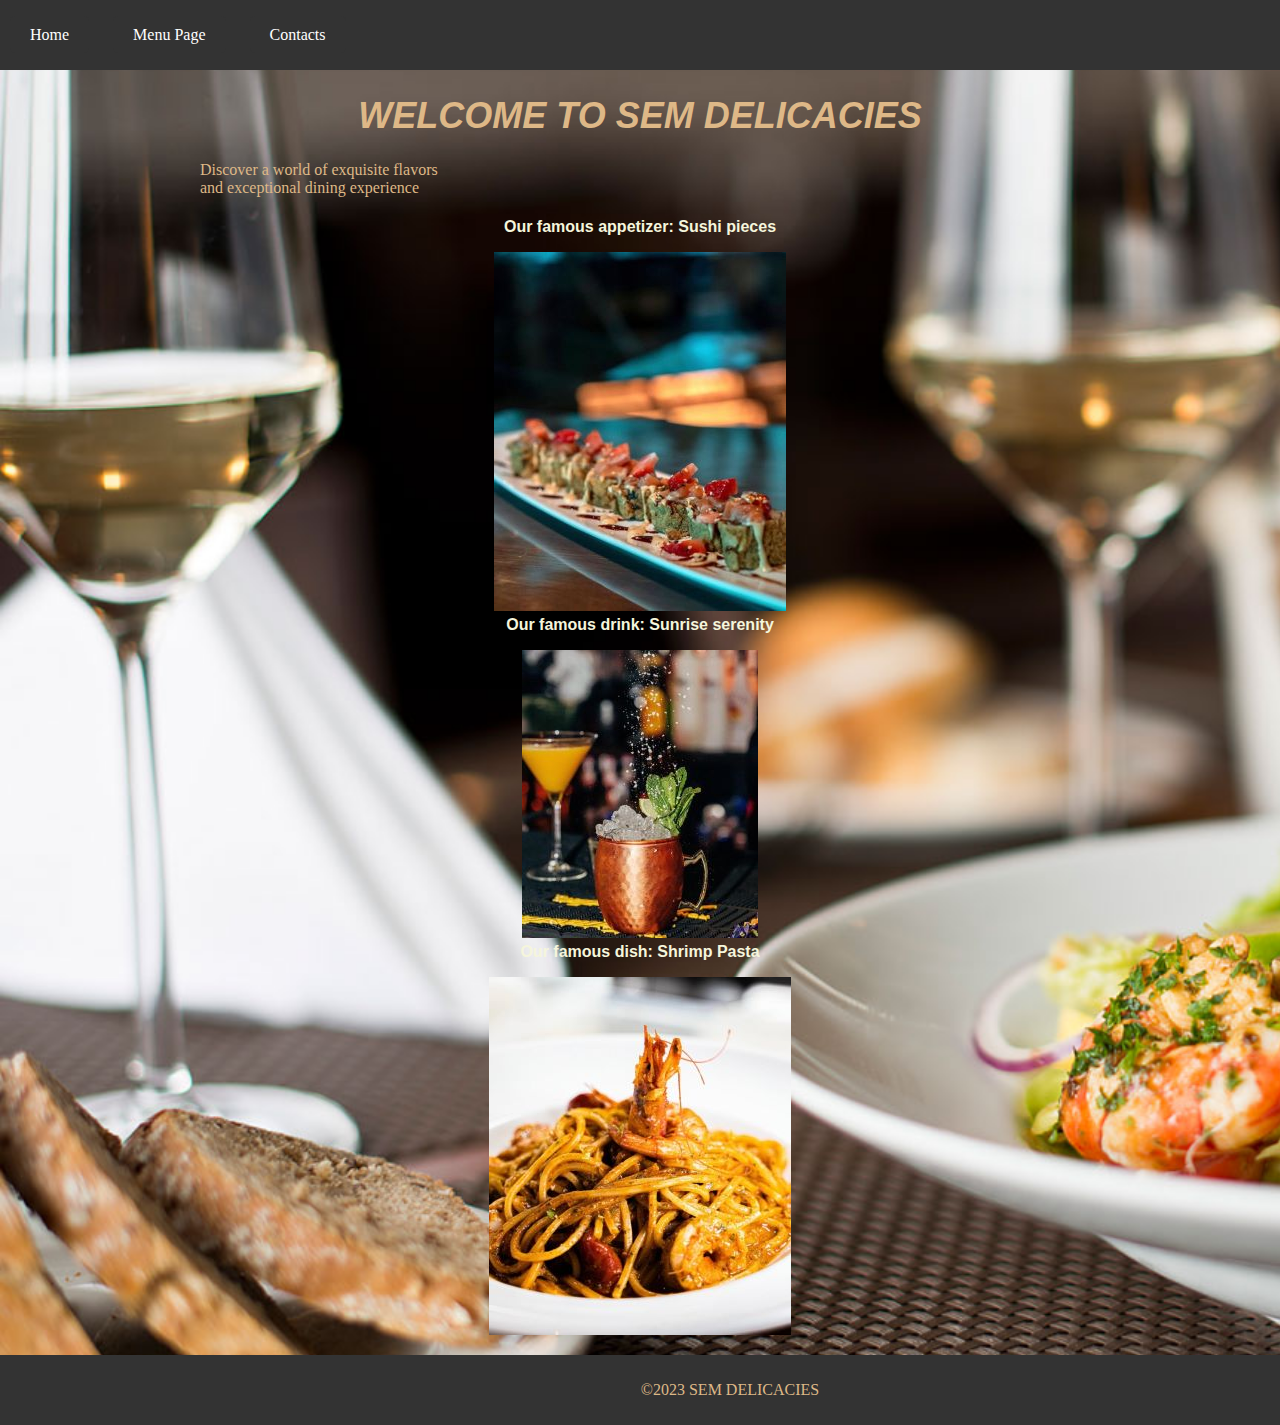
<file: Restaurant/index.html>
<!DOCTYPE html>
<html lang="en">
<head>
    <meta charset="UTF-8">
    <meta name="viewport" content="width=device-width, initial-scale=1.0">
    <title>Boca's Restaurant</title>
    <link rel="stylesheet" href="CSS/style.css">
    
    <style>
        body{
    font-family: 'Times New Roman', Times, serif;
    margin: 0;
    padding: 0;
    background-image: url('images/RestaurantPic1.jpg');
    background-size: cover;
    background-repeat: no-repeat;
    background: linear-gradient(rgba(0,0,0,0.95), rgba(0,0,0,0.65),rgba(0,0,0,0.68),rgba(0,0,0,0), url(RestaurantPic1.jpg)no-repeat);
    }
    </style>

    <script>
        let slideIndex = 0;

        function showSlides(){
            let slides = document.getElementById("mySlides");
            for(let i = 0; i < slides.length; i++){
                slides[i].style.display = "none";
            }
            slideIndex++;
            if(slideIndex > slides.length){
                slideIndex = 1;
            }
            slides[slideIndex -1].style.display = "block";
            setTimeout(showSlides,2000);
        }
        showSlides();
    </script>

</head>
<body>
    <header>
        <nav>
            <ul>
                <li><a href="index.html">Home</a></li>
                <li><a href="menu.html">Menu Page</a></li>
                <li><a href="contact.html">Contacts</a></li>
            </ul>
        </nav>
    </header>
    <main>
        <h1>WELCOME TO SEM DELICACIES</h1>
        <p>Discover a world of exquisite flavors 
            <br>and exceptional dining experience
        </p>
        <div class="slideshow-container">
            <div class="slide">
                <h3>Our famous appetizer: Sushi pieces</h3>
                <img class ="myslides" src="images/snack1.jpg" alt="Slide 3">
           <div class="slide">
            <h3>Our famous drink: Sunrise serenity</h3>
            <img class="myslides" src="images/Drinks1.jpg" alt="Slide 1">
           </div>
           <div class="slide">
            <h3>Our famous dish: Shrimp Pasta</h3>
            <img class="myslides" src="images/Plate1.jpg" alt="Slide 2">
           </div>
            
        </div>
        
    </main>
    <footer>
        <p>&copy;2023 SEM DELICACIES</p>
    </footer>
</body>
</html>
</file>
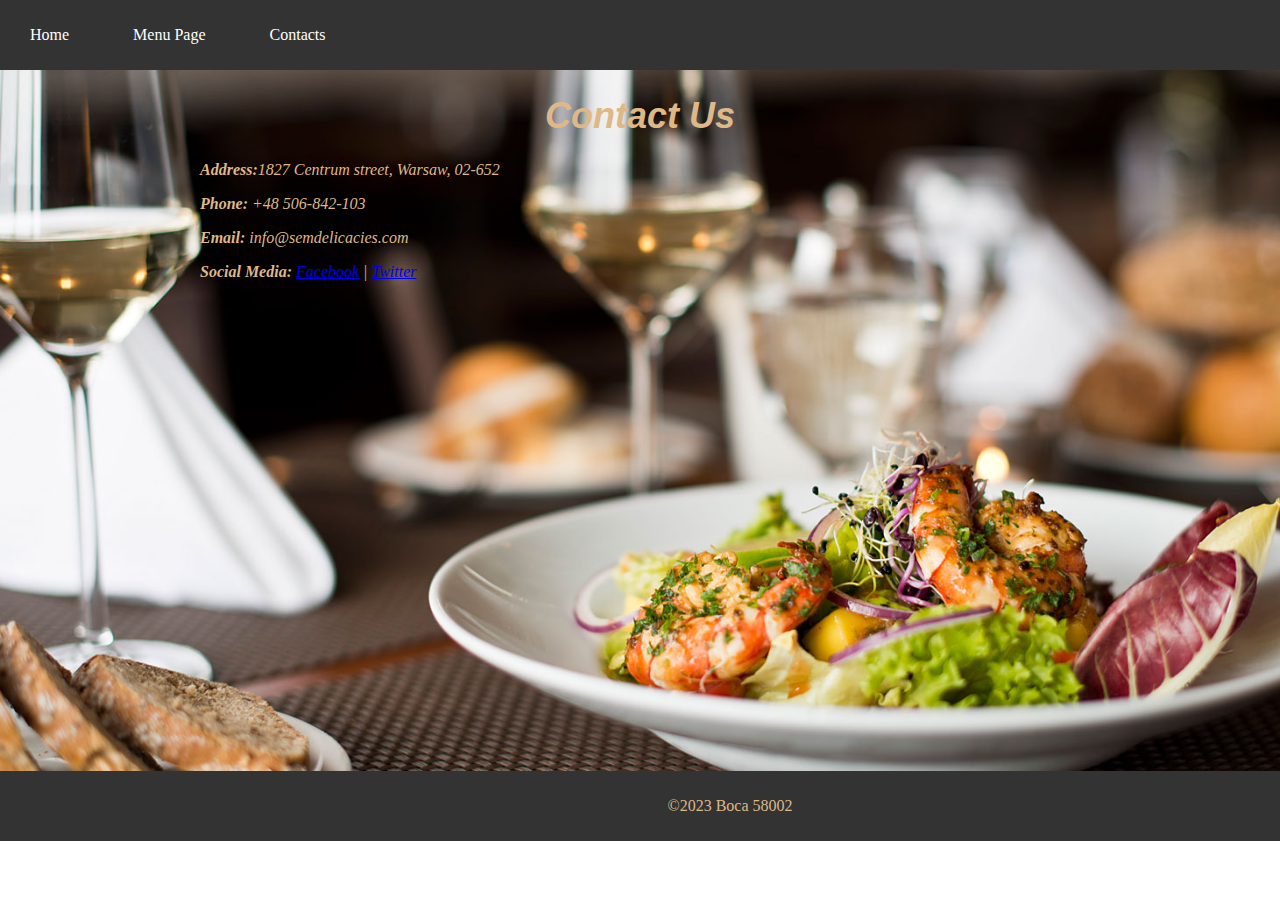
<file: Restaurant/contact.html>
<!DOCTYPE html>
<html lang="en">
<head>
    <meta charset="UTF-8">
    <meta name="viewport" content="width=device-width, initial-scale=1.0">
    <title>Boca's Restaurant</title>
    <link rel="stylesheet" href="CSS/style.css">
    <style>
         body{
    font-family: 'Times New Roman', Times, serif;
    margin: 0;
    padding: 0;
    background-image: url('images/RestaurantPic1.jpg');
    background-size: cover;
    background-repeat: no-repeat;
    }
    </style>
</head>
<body>
    <header>
        <nav>
            <ul>
                <li><a href="index.html">Home</a></li>
                <li><a href="menu.html">Menu Page</a></li>
                <li><a href="contact.html">Contacts</a></li>
            </ul>
        </nav>
    </header>
    <main>
        <section id="contact-info">
            <h1>Contact Us</h1>
            <address>
                <p><strong>Address:</strong>1827 Centrum street, Warsaw, 02-652</p>
                <p><strong>Phone:</strong> +48 506-842-103</p>
                <p><strong>Email:</strong> info@semdelicacies.com</p>
                <p><strong>Social Media:</strong> <a href="https://www.facebook.com/semdelicacies">Facebook</a> | <a href="https://www.twitter.com/semdelicacies">Twitter</a></p>
            </address>
            </address>
        </section>
        <section id="map">
            <iframe
            width="600"
            height="450"
            frameborder="0"
            style="border: 0"
            src="https://www.google.com/maps/embed?pb=!1m18!1m12!1m3!1d12345.678901234567!2d-123.45678901234567!3d12.345678901234567!2m3!1f0!2f0!3f0!3m2!1i1024!2i768!4f13.1!3m3!1m2!1s0x0:0x0!2zMTEyLjIzMDQ5MzE4LjMzLjEzMC4yMTk!5e0!3m2!1sen!2sus!4v1234567890123!5m2!1sen!2sus"
            allowfullscreen></iframe>
        </section>
    </main>
    <footer>
        <p>&copy;2023 Boca 58002</p>
    </footer>
</body>
</html>
</file>
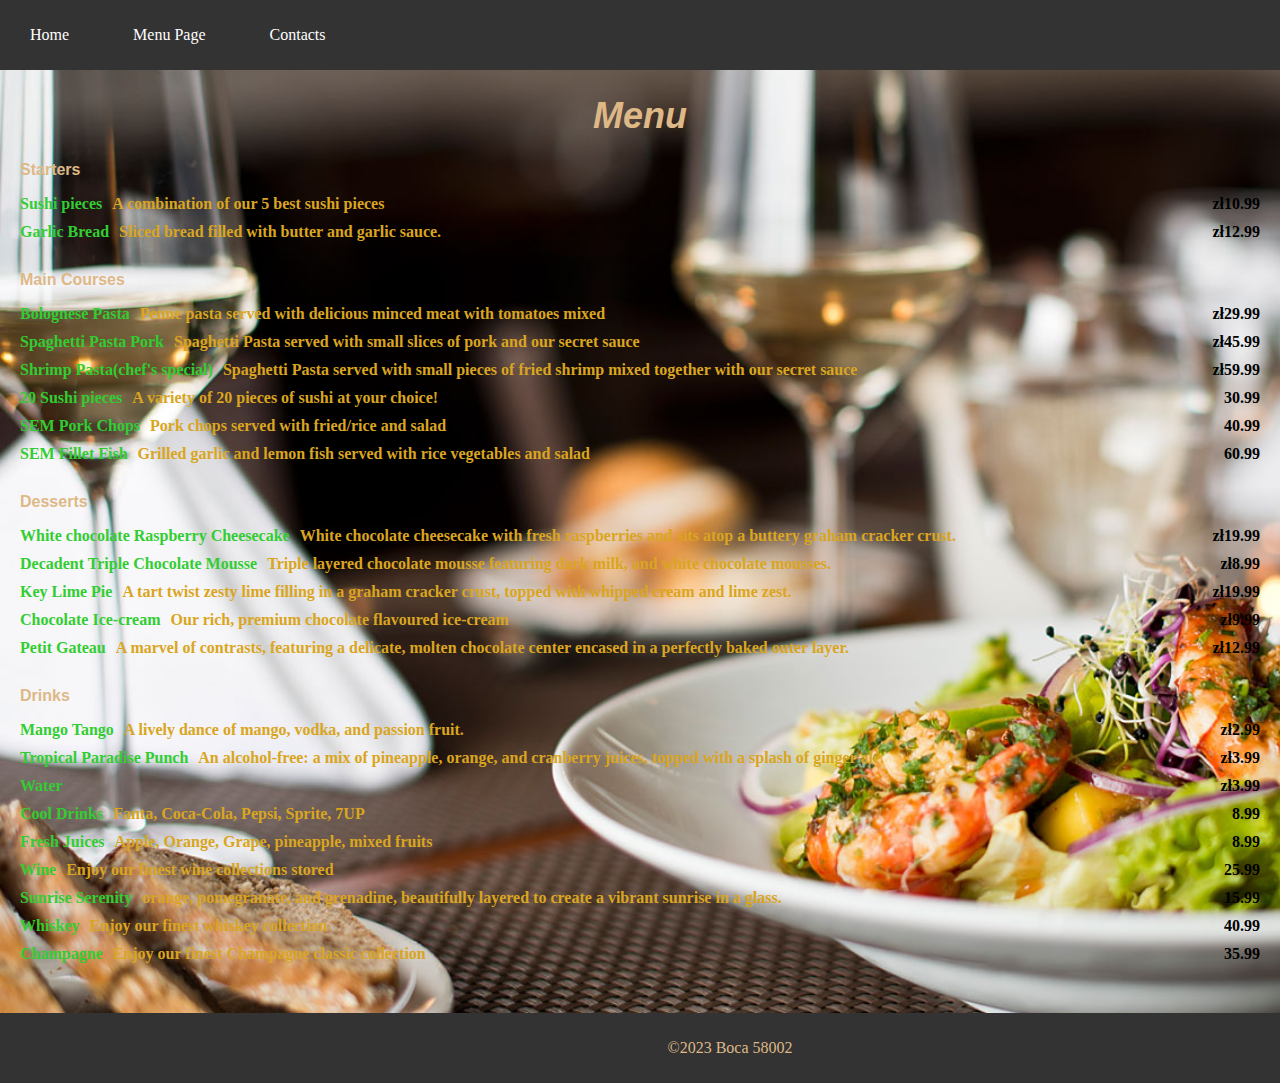
<file: Restaurant/menu.html>
<!DOCTYPE html>
<html lang="en">
<head>
    <meta charset="UTF-8">
    <meta name="viewport" content="width=device-width, initial-scale=1.0">
    <title>Boca's Restaurant</title>
    <link rel="stylesheet" href="CSS/style.css">
    <style>
        body{
    font-family: 'Times New Roman', Times, serif;
    margin: 0;
    padding: 0;
    background-image: url('images/RestaurantPic1.jpg');
    background-size:cover;
    
    background-repeat: no-repeat;
    }
    </style>
</head>
<body>
    <header>
        <nav>
            <ul>
                <li><a href="index.html">Home</a></li>
                <li><a href="menu.html">Menu Page</a></li>
                <li><a href="contact.html">Contacts</a></li>
            </ul>
        </nav>
    </header>
    <main>
        <section class="menu-section">
            <h1>Menu</h1>
            <div class="menu-item">
                <h2>Starters</h2>
                <ul>
                    <li>
                        <span class="menu-item-name">Sushi pieces</span>
                        <span class="menu-item-description">A combination of our 5 best sushi pieces</span>
                        <span class="menu-item-price">zł10.99</span>
                    </li>
                    <li>
                        <span class="menu-item-name">Garlic Bread</span>
                        <span class="menu-item-description">Sliced bread filled with butter and garlic sauce.</span>
                        <span class="menu-item-price">zł12.99</span>
                    </li>
                </ul>
            </div>

            <div class="menu-item">
                <h2>Main Courses</h2>
                <ul>
                    <li>
                        <span class="menu-item-name">Bolognese Pasta</span>
                        <span class="menu-item-description">Penne pasta served with  delicious minced meat with tomatoes mixed</span>
                        <span class="menu-item-price">zł29.99</span>
                    </li>
                    <li>
                        <span class="menu-item-name">Spaghetti Pasta Pork</span>
                        <span class="menu-item-description">Spaghetti Pasta served with small slices of pork and our secret sauce </span>
                        <span class="menu-item-price">zł45.99</span>
                    </li>
                    <li>
                        <span class="menu-item-name">Shrimp Pasta(chef's special)</span>
                        <span class="menu-item-description">Spaghetti Pasta served with small pieces of fried shrimp mixed together with our secret sauce</span>
                        <span class="menu-item-price">zł59.99</span>
                    </li>
                    <li>
                        <span class="menu-item-name">20 Sushi pieces</span>
                        <span class="menu-item-description">A variety of 20 pieces of sushi at your choice!</span>
                        <span class="menu-item-price">30.99</span>
                    </li>
                    <li>
                        <span class="menu-item-name">SEM Pork Chops</span>
                        <span class="menu-item-description">Pork chops served with fried/rice and salad</span>
                        <span class="menu-item-price">40.99</span>
                    </li>
                    <li>
                        <span class="menu-item-name">SEM Fillet Fish</span>
                        <span class="menu-item-description">Grilled garlic and lemon fish served with rice vegetables and salad</span>
                        <span class="menu-item-price">60.99</span>
                    </li>
                </ul>
            </div>

            <div class="menu-item">
                <h2>Desserts</h2>
                <ul>
                    <li>
                        <span class="menu-item-name">White chocolate Raspberry Cheesecake</span>
                        <span class="menu-item-description">White chocolate cheesecake with fresh raspberries and sits atop a buttery graham cracker crust.</span>
                        <span class="menu-item-price">zł19.99</span>
                    </li>
                    <li>
                        <span class="menu-item-name">Decadent Triple Chocolate Mousse</span>
                        <span class="menu-item-description">Triple layered chocolate mousse featuring dark milk, and white chocolate mousses.</span>
                        <span class="menu-item-price">zł8.99</span>
                    </li>
                    <li>
                        <span class="menu-item-name">Key Lime Pie</span>
                        <span class="menu-item-description">A tart twist zesty lime filling in a graham cracker crust, topped with whipped cream and lime zest.</span>
                        <span class="menu-item-price">zł19.99</span>
                    </li>
                    <li>
                        <span class="menu-item-name">Chocolate Ice-cream</span>
                        <span class="menu-item-description">Our rich, premium chocolate flavoured ice-cream</span>
                        <span class="menu-item-price">zł9.99</span>
                    </li>
                    <li>
                        <span class="menu-item-name">Petit Gateau</span>
                        <span class="menu-item-description">A marvel of contrasts, featuring a delicate, molten chocolate center encased in a perfectly baked outer layer.</span>
                        <span class="menu-item-price">zł12.99</span>
                    </li>
                </ul>
            </div>

            <div class="menu-item">
                <h2>Drinks</h2>
                <ul>
                    <li>
                        <span class="menu-item-name">Mango Tango</span>
                        <span class="menu-item-description">A lively dance of mango, vodka, and passion fruit.</span>
                        <span class="menu-item-price">zł2.99</span>
                    </li>
                    <li>
                        <span class="menu-item-name">Tropical Paradise Punch</span>
                        <span class="menu-item-description">An alcohol-free: a mix of pineapple, orange, and cranberry juices, topped with a splash of ginger ale.</span>
                        <span class="menu-item-price">zł3.99</span>
                    </li>
                    <li>
                        <span class="menu-item-name">Water</span>
                        <span class="menu-item-price">zł3.99</span>
                    </li>
                    <li>
                        <span class="menu-item-name">Cool Drinks</span>
                        <span class="menu-item-description">Fanta, Coca-Cola, Pepsi, Sprite, 7UP</span>
                        <span class="menu-item-price">8.99</span>
                    </li>
                    <li>
                        <span class="menu-item-name">Fresh Juices</span>
                        <span class="menu-item-description">Apple, Orange, Grape, pineapple, mixed fruits</span>
                        <span class="menu-item-price">8.99</span>
                    </li>
                    <li>
                        <span class="menu-item-name">Wine</span>
                        <span class="menu-item-description">Enjoy our finest wine collections stored</span>
                        <span class="menu-item-price">25.99</span>
                    </li>
                    <li>
                        <span class="menu-item-name">Sunrise Serenity</span>
                        <span class="menu-item-description"> orange, pomegranate, and grenadine, beautifully layered to create a vibrant sunrise in a glass.</span>
                        <span class="menu-item-price">15.99</span>
                    </li>
                    <li>
                        <span class="menu-item-name">Whiskey</span>
                        <span class="menu-item-description">Enjoy our finest whiskey collection</span>
                        <span class="menu-item-price">40.99</span>
                    </li>
                    <li>
                        <span class="menu-item-name">Champagne</span>
                        <span class="menu-item-description">Enjoy our finest Champagne classic collection</span>
                        <span class="menu-item-price">35.99</span>
                    </li>
                   
                </ul>
            </div>
        </section>
    </main>
    <footer>
        <p>&copy;2023 Boca 58002</p>
    </footer>
</body>
</html>
</file>
<file: Restaurant/CSS/style.css>
header{
    background-color: #333;
    color: white;
    padding: 10px;
}

nav ul{
    list-style: none;
    padding: 0;
}

nav ul li{
    display: inline;
    margin-right: 20px;
}
main{
    padding: 20px;
    
}
nav ul li a{
    text-decoration: none;
    color:  #fff;
    background-color: #333;
    padding: 10px 20px;
    border-radius: 5px;
}
nav ul li a:hover{
    background-color: #555;
}
footer{
    background-color: #333;
    color: white;
    text-align: center;
    padding: 10px;
}
h1{
    font-size: 36px;
    color: burlywood;
    font-style: italic;
    font-family: Verdana, Geneva, Tahoma, sans-serif;
   text-align: center;
   margin-top: 5px;
}
p{
    color: burlywood;
    margin-left: 180px;

}
.slideshow-container{
    position: relative;
    max-width: 100%;
    overflow: hidden;
}
.mySlides{
    display: none;
    width: 100%;
    height: auto;
    animation: fadeIn 1s;
}
@keyframes fadeIn{
    from{ opacity: 0;}
    to{ opacity: 1;}
}
h2{
    font-size: 16px;
    color: burlywood;
    font-style: bold;
    font-family: Verdana, Geneva, Tahoma, sans-serif;
}
h3{
    font-size: 16px;
    color: beige;
    font-style: bold;
    font-weight: bold;
    font-family: Verdana, Geneva, Tahoma, sans-serif;
   
   margin-top: 5px;
}
h4{
    font-size: 16px;
    color: red;
    font-style: bold;
    font-family: Verdana, Geneva, Tahoma, sans-serif;
   
}
.slide{
    display: flex;
    flex-direction: column;
    align-items: center;
    text-align: center;
}
menu-section {
    padding: 20px;
}

.menu-item {
    margin-bottom: 30px;
}


ul {
    list-style: none;
    padding: 0;
}

li {
    display: flex;
    justify-content: space-between;
    margin-bottom: 10px;
}

.menu-item-name {
    font-weight: bold;
    color: limegreen;
   
}

.menu-item-description {
    flex-grow: 1;
    margin-left: 10px;
    color: goldenrod;
    font-weight: bold;
    text-shadow: goldenrod;
}

.menu-item-price {
    font-weight: bold;
   text-shadow: black;
    color: black;
}
</file>
